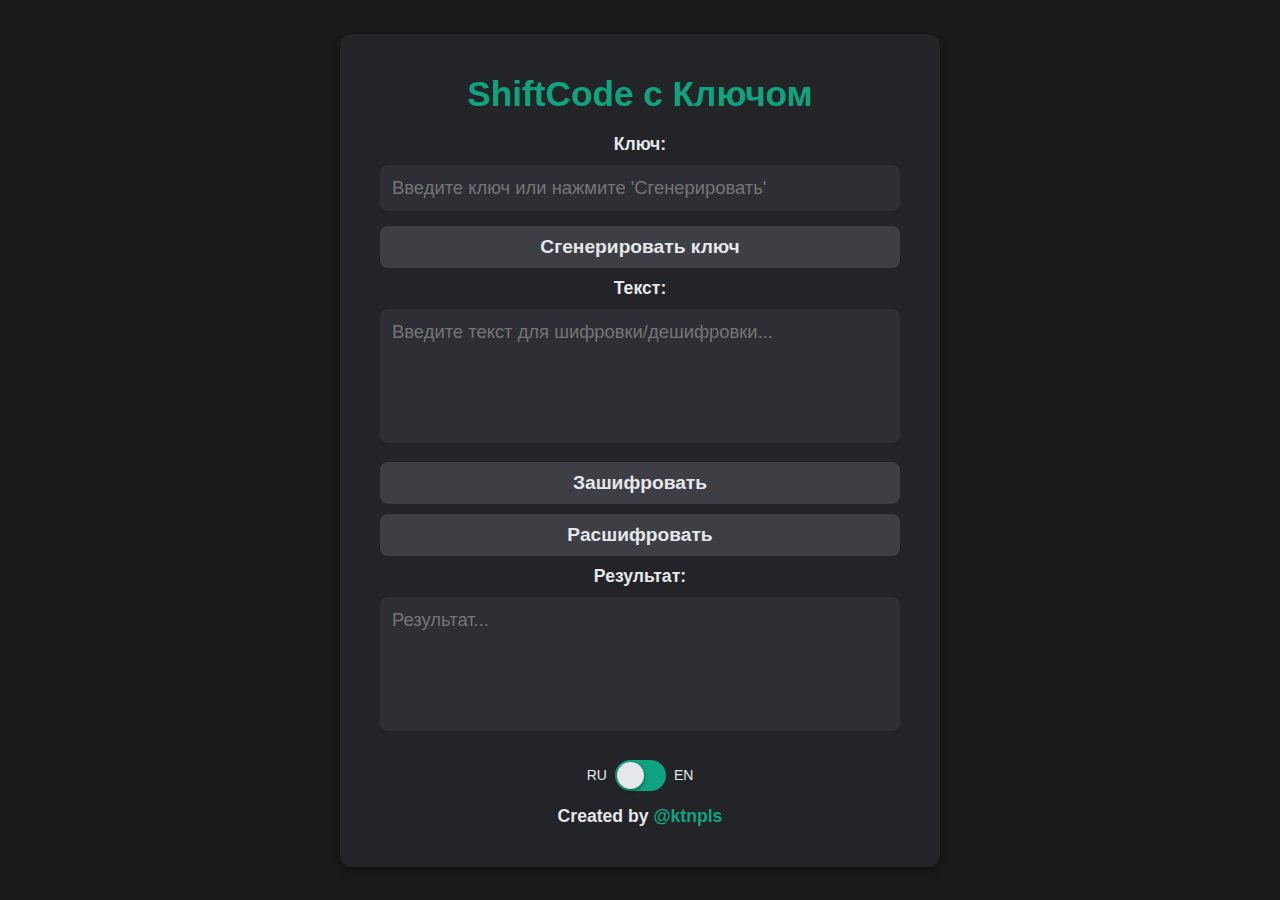
<file: index.html>
<!DOCTYPE html>
<html lang="ru">
<head>
    <meta charset="UTF-8">
    <meta name="viewport" content="width=device-width, initial-scale=1.0"> <!-- Добавил для адаптивности -->
    <title>ShiftCode</title>
    <link rel="stylesheet" href="style.css">
    <script src="script.js"></script>
</head>
<body onload="initializeLanguage()">
    <div class="container">
        <h1>ShiftCode с Ключом</h1>
        <label for="keyInput">Ключ:</label>
        <input type="text" id="keyInput" placeholder="Введите ключ или нажмите 'Сгенерировать'" />
        <button onclick="generateKey()">Сгенерировать ключ</button>
        <label for="inputText">Текст:</label>
        <textarea id="inputText" rows="5" placeholder="Введите текст для шифровки/дешифровки..."></textarea>
        <button onclick="encryptText()">Зашифровать</button>
        <button style="margin-top: 10px;" onclick="decryptText()">Расшифровать</button>
        <label for="outputText">Результат:</label>
        <textarea id="outputText" rows="5" placeholder="Результат..." readonly></textarea>
        <div class="toggle-wrapper">
            <span class="toggle-label">RU</span>
            <div class="toggle" id="langToggle" onclick="toggleLanguage()">
                <div class="toggle-button"></div>
            </div>
            <span class="toggle-label">EN</span>
        </div>
        <label style="margin-top: 10px;">Created by <a style="color: #10a37f; text-decoration: none;" href="https://t.me/ktnpls">@ktnpls</a></label>
    </div>
</body>
</html>
</file>
<file: style.css>
/* Основные стили */
* {
    box-sizing: border-box;
    margin: 0;
    padding: 0;
}

@keyframes fadeIn {
    from {
        opacity: 0;
        transform: translateY(-30px);
    }
    to {
        opacity: 1;
        transform: translateY(0);
    }
}

@keyframes pulse {
    0% {
        transform: scale(1);
    }
    50% {
        transform: scale(1.05);
    }
    100% {
        transform: scale(1);
    }
}

body {
    font-family: Arial, sans-serif;
    background-color: #181a1b;
    color: #e5e7eb;
    display: flex;
    flex-direction: column;
    align-items: center;
    justify-content: center;
    min-height: 100vh;
    padding: 20px;
    animation: fadeIn 1s ease-out;
}

h1 {
    color: #10a37f;
    margin-bottom: 20px;
    font-size: 2em;
    font-weight: bold;
    text-align: center;
    animation: fadeIn 1s ease-out 0.2s both;
}

label {
    color: #e5e7eb;
    font-weight: bold;
    display: block;
    margin-top: 10px;
    font-size: 1.1em;
    animation: fadeIn 0.5s ease-out 0.4s both;
}

/* Стили полей и кнопок */
input, textarea {
    width: 100%;
    max-width: 100%;
    padding: 12px;
    margin: 10px 0;
    border: none;
    border-radius: 8px;
    background-color: #2d2f34;
    color: #e5e7eb;
    font-size: 1.1em;
    font-family: Arial, sans-serif;
    resize: none;
    transition: all 0.3s ease;
    animation: fadeIn 0.5s ease-out 0.6s both;
}

input:focus, textarea:focus {
    outline: 2px solid #10a37f;
    transform: scale(1.01);
}

button {
    padding: 10px 20px;
    font-size: 1.1em;
    font-weight: bold;
    color: #e5e7eb;
    background-color: #3d3f44;
    border: none;
    border-radius: 8px;
    cursor: pointer;
    transition: all 0.3s ease;
    font-family: Arial, sans-serif;
    width: 100%;
    display: block;
    position: relative;
    overflow: hidden;
    animation: fadeIn 0.5s ease-out 0.8s both;
}

button:hover {
    background-color: #10a37f;
    transform: translateY(-2px);
    box-shadow: 0 4px 8px rgba(16, 163, 127, 0.3);
    animation: pulse 1s infinite;
}

button:not(:hover) {
    transform: translateY(0);
    box-shadow: none;
    animation: none;
    transition: all 0.5s ease-out;
}

button:active {
    transform: scale(0.95);
}

/* Стиль для контейнера */
.container {
    text-align: center;
    width: 100%;
    max-width: 500px;
    background-color: #222428;
    padding: 30px;
    border-radius: 12px;
    box-shadow: 0 4px 12px rgba(0, 0, 0, 0.3);
    transition: all 0.3s ease;
    animation: fadeIn 0.8s ease-out;
}

.toggle-wrapper {
    display: flex;
    align-items: center;
    justify-content: center;
    gap: 8px;
    margin: 15px 0;
    transition: all 0.3s ease;
    animation: fadeIn 0.8s ease-out;
}
.toggle {
    position: relative;
    width: 51px;
    height: 31px;
    background: #10a37f !important;
    border-radius: 31px;
    cursor: pointer;
    transition: 0.3s all ease;
    padding: 2px;
    transition: all 0.3s ease;
    animation: fadeIn 0.8s ease-out;
}
.toggle.active {
    background: #10a37f !important;
}
.toggle-button {
    position: absolute;
    width: 27px;
    height: 27px;
    background: #e5e7eb;
    border-radius: 50%;
    box-shadow: 0 2px 4px rgba(0,0,0,0.4);
    transition: 0.3s all ease;
    left: 2px;
}
.toggle.active .toggle-button {
    left: 22px;
}
.toggle-label {
    color: #e5e7eb;
    font-weight: 500;
    font-size: 14px;
    animation: fadeIn 0.5s ease-out;
}

/* Медиа-запросы для мобильных устройств */
@media (max-width: 600px) {
    body {
        padding: 10px;
    }
    
    .container {
        padding: 15px;
        margin: 10px;
        width: 90%;
    }
    
    h1 {
        font-size: 1.5em;
        margin-bottom: 15px;
    }
    
    button {
        font-size: 1em;
        padding: 8px 16px;
        margin: 3px 0;
    }
    
    input, textarea {
        font-size: 1em;
        padding: 8px;
        margin: 8px 0;
        width: 100%;
    }
    
    label {
        font-size: 1em;
        margin-top: 8px;
    }
}

@media (max-width: 768px) {
    .container {
        padding: 20px;
        margin: 15px auto;
        width: 95%;
    }
    
    h1 {
        font-size: 1.8em;
        margin-bottom: 18px;
    }
    
    button {
        font-size: 1.1em;
        padding: 10px 18px;
        margin: 5px 0;
    }
    
    input, textarea {
        font-size: 1.1em;
        padding: 10px;
        width: 100%;
    }
    
    label {
        font-size: 1.05em;
    }
}

@media (min-width: 1200px) {
    .container {
        max-width: 600px;
        padding: 40px;
        margin: 0 auto;
    }
    
    h1 {
        font-size: 2.2em;
    }
    
    button {
        font-size: 1.2em;
        margin: 5px 0;
    }
    
    input, textarea {
        font-size: 1.15em;
        width: 100%;
    }
}
</file>
